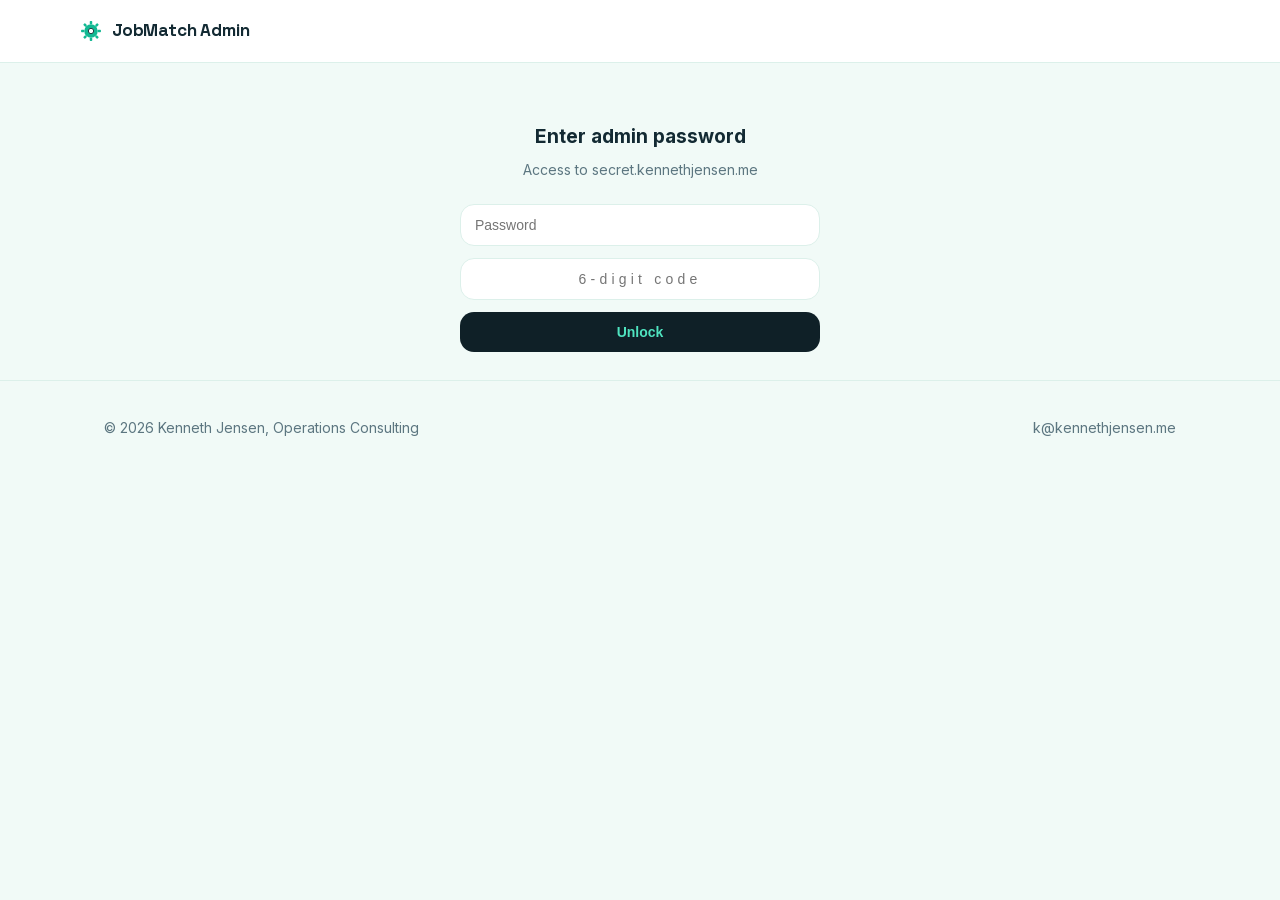
<file: index.html>
<!doctype html>
<html lang="en">
<head>
<meta charset="utf-8">
<title>JobMatch Admin</title>
<meta name="description" content="Admin panel for the JobMatch job scraper.">
<meta name="viewport" content="width=device-width, initial-scale=1">
<meta name="robots" content="noindex, nofollow">
<meta http-equiv="Content-Security-Policy" content="default-src 'self'; style-src 'self' 'unsafe-inline'; font-src 'self'; img-src 'self' data:; script-src 'self'; connect-src 'self' https://jobmatch-worker.kennethj.workers.dev https://lemming-worker.kennethj.workers.dev; base-uri 'self'; form-action 'self'; upgrade-insecure-requests">
<meta name="referrer" content="strict-origin-when-cross-origin">
<!-- Clickjacking guard: stays hidden until framebust.js confirms we are not
     inside someone else's frame. See framebust.js for why this lives here
     rather than in a frame-ancestors header. -->
<style>html{visibility:hidden}</style>
<script src="./framebust.js"></script>
<link rel="icon" type="image/svg+xml" href="data:image/svg+xml,%3Csvg xmlns='http://www.w3.org/2000/svg' viewBox='-62 -62 124 124'%3E%3Ccircle r='38' fill='%2312b892'/%3E%3Crect x='-7' y='-56' width='14' height='18' rx='4' fill='%2312b892'/%3E%3Crect x='-7' y='-56' width='14' height='18' rx='4' fill='%2312b892' transform='rotate(45)'/%3E%3Crect x='-7' y='-56' width='14' height='18' rx='4' fill='%2312b892' transform='rotate(90)'/%3E%3Crect x='-7' y='-56' width='14' height='18' rx='4' fill='%2312b892' transform='rotate(135)'/%3E%3Crect x='-7' y='-56' width='14' height='18' rx='4' fill='%2312b892' transform='rotate(180)'/%3E%3Crect x='-7' y='-56' width='14' height='18' rx='4' fill='%2312b892' transform='rotate(225)'/%3E%3Crect x='-7' y='-56' width='14' height='18' rx='4' fill='%2312b892' transform='rotate(270)'/%3E%3Crect x='-7' y='-56' width='14' height='18' rx='4' fill='%2312b892' transform='rotate(315)'/%3E%3Ccircle r='15' fill='%23ffffff' stroke='%23132a33' stroke-width='5'/%3E%3C/svg%3E">
<link rel="stylesheet" href="design-system.css">
<style>
  /* Page-specific only — tokens, resets, header/nav, tabs, buttons, empty
     states, and footer all live in design-system.css now (a local copy of
     kennethjensen-me/assets/base.css's shared tokens — this is a different
     origin, so it can't <link> that file directly). */

  /* Login gate */
  #login-view{max-width:360px;margin:60px auto 0;text-align:center;}
  #login-view h1{font-size:19px;font-weight:700;margin:0 0 8px;}
  #login-view p{color:var(--ink-soft);font-size:14px;margin:0 0 24px;}
  #password-input, #totp-input{
    width:100%;padding:12px 14px;border:1px solid var(--line);border-radius:var(--radius);
    font-size:14px;margin-bottom:12px;
  }
  #totp-input{letter-spacing:.3em;text-align:center;font-variant-numeric:tabular-nums;}
  #password-input:focus, #totp-input:focus{outline:2px solid var(--accent);outline-offset:1px;}
  #unlock-btn{
    width:100%;background:var(--cta-bg);color:var(--accent-light);border:none;padding:12px;
    border-radius:var(--radius);font-size:14px;font-weight:700;cursor:pointer;
  }
  #unlock-btn:hover{opacity:.85;}
  #unlock-btn:disabled{opacity:.6;cursor:default;}
  #login-error{color:var(--danger);font-size:13px;margin-top:10px;min-height:18px;}

  .job-card{
    background:#fff;border:1px solid var(--line);border-radius:var(--radius);
    padding:20px 22px;margin-bottom:14px;
  }
  .job-card h3{font-size:15.5px;font-weight:700;margin:0 0 4px;letter-spacing:-0.01em;}
  .job-card h3 a{color:inherit;text-decoration:none;}
  .job-card h3 a:hover{color:var(--accent);}
  .job-meta{color:var(--ink-soft);font-size:13px;margin:0 0 12px;}
  .job-meta span:not(:last-child)::after{content:" · ";}
  .rejection{
    background:var(--danger-soft);color:var(--danger);font-size:13px;
    padding:8px 12px;border-radius:8px;margin:0 0 14px;display:inline-block;
  }
  .missing-tags{display:flex;gap:6px;flex-wrap:wrap;margin-top:8px;}
  .missing-tag{
    background:var(--danger-soft);color:var(--danger);font-size:11.5px;font-weight:700;
    padding:3px 9px;border-radius:999px;text-transform:uppercase;letter-spacing:.02em;
  }
  .job-actions{display:flex;gap:10px;}

  /* Missing Data's "skip" button — sends the row to the Flagged Jobs queue
     for a confirm/override decision instead of fixing it here. Same red
     "this removes it from view" language as the word cloud's ignore ✕. */
  .skip-btn{
    border:none;background:none;cursor:pointer;color:var(--danger);opacity:.55;
    font-size:16px;line-height:1;padding:4px;border-radius:6px;transition:opacity .15s,background .15s;
  }
  .skip-btn:hover{opacity:1;background:var(--danger-soft);}

  /* Retry link appended after a "Failed to load: ..." status message —
     see showLoadError() in admin.js. */
  .retry-link{
    margin-left:10px;border:none;background:none;color:var(--accent);
    font:inherit;font-weight:700;text-decoration:underline;cursor:pointer;padding:0;
  }
  .retry-link:hover{opacity:.8;}

  /* Word cloud */
  .cloud-card{background:#fff;border:1px solid var(--line);border-radius:var(--radius);padding:16px;margin-bottom:24px;}
  .word-cloud-svg{width:100%;height:auto;display:block;}
  .word-cloud-svg text{cursor:default;user-select:none;}
  .word-cloud-svg .tag-target{cursor:pointer;}
  .word-cloud-svg .tag-target:hover{opacity:.7;}
  .word-cloud-svg .ignore-target{cursor:pointer;}
  .word-cloud-svg .ignore-target:hover{opacity:.6;}
  .cloud-legend{display:flex;align-items:center;gap:16px;font-size:12.5px;color:var(--ink-soft);margin-bottom:6px;flex-wrap:wrap;}
  .cloud-legend .swatch{display:inline-block;width:10px;height:10px;border-radius:2px;margin-right:5px;vertical-align:-1px;}
  .toast-box{display:none;font-size:13px;padding:10px 14px;border-radius:8px;margin-bottom:20px;}

  /* Plain-text lists under a cloud — words that left it because they were
     tagged or ignored (see renderWordList() in admin.js). */
  .word-list{margin-top:14px;padding-top:14px;border-top:1px solid var(--line);font-size:13px;line-height:2.1;}
  .word-list-heading{font-weight:700;color:var(--ink);margin-right:8px;}
  .word-pill{display:inline-flex;align-items:center;gap:4px;margin:0 6px 0 0;padding:3px 9px;border-radius:999px;font-weight:600;}
  .word-pill.added{background:var(--up-soft);color:var(--up);}
  .word-pill.ignored{background:var(--danger-soft);color:var(--danger);}
  .word-pill button{border:none;background:none;cursor:pointer;padding:0;font-size:13px;line-height:1;color:inherit;opacity:.65;}
  .word-pill button:hover{opacity:1;}

  /* Missing data */
  .missing-summary{color:var(--ink-soft);font-size:13.5px;margin-bottom:18px;}
  .missing-table-wrap{background:#fff;border:1px solid var(--line);border-radius:var(--radius);overflow-x:auto;}
  .missing-table{width:100%;border-collapse:collapse;font-size:13.5px;}
  .missing-table th{
    text-align:left;font-size:11.5px;font-weight:800;letter-spacing:.03em;text-transform:uppercase;
    color:var(--ink-soft);padding:12px 14px;border-bottom:1px solid var(--line);white-space:nowrap;
  }
  .missing-table td{padding:8px 14px;border-bottom:1px solid var(--line);vertical-align:middle;}
  .missing-table tr:last-child td{border-bottom:none;}
  .missing-table tr:hover td{background:var(--bg-alt);}
  .missing-job-cell{max-width:280px;}
  .missing-job-cell a{color:inherit;text-decoration:none;font-weight:600;}
  .missing-job-cell a:hover{color:var(--accent);}
  .missing-job-meta{color:var(--ink-soft);font-size:12px;margin-top:2px;}
  .cell-input, .cell-select{
    width:100%;min-width:90px;font:inherit;font-size:13px;padding:6px 8px;border-radius:6px;
    border:1px solid var(--line);background:#fff;color:var(--ink);
  }
  .cell-input:focus, .cell-select:focus{outline:2px solid var(--accent);outline-offset:-1px;}
  .cell-input.dirty, .cell-select.dirty{border-color:var(--accent);background:var(--accent-soft);}
  .cell-input.saved, .cell-select.saved{border-color:var(--up);}
  .cell-input.error, .cell-select.error{border-color:var(--danger);}
  .seniority-buttons{display:flex;gap:4px;}
  .seniority-btn{
    width:28px;height:28px;font:inherit;font-size:13px;font-weight:700;line-height:1;
    border-radius:6px;border:1px solid var(--line);background:#fff;color:var(--ink-soft);
    cursor:pointer;transition:background .15s,border-color .15s,color .15s;
  }
  .seniority-btn:hover{border-color:var(--accent);color:var(--ink);}
  .seniority-btn.active{background:var(--accent);border-color:var(--accent);color:#fff;}
  .seniority-buttons.dirty{outline:2px solid var(--accent);outline-offset:2px;border-radius:8px;}
  .seniority-buttons.saved{outline:2px solid var(--up);outline-offset:2px;border-radius:8px;}
  .seniority-buttons.error{outline:2px solid var(--danger);outline-offset:2px;border-radius:8px;}

  /* Same button-selector pattern as seniority above, sized for 2-4 letter
     country codes instead of single letters (fixed 28px would clip
     "BALT"). */
  .country-buttons{display:flex;flex-wrap:wrap;gap:4px;max-width:220px;}
  .country-btn{
    min-width:28px;height:28px;padding:0 6px;font:inherit;font-size:12px;font-weight:700;line-height:1;
    border-radius:6px;border:1px solid var(--line);background:#fff;color:var(--ink-soft);
    cursor:pointer;transition:background .15s,border-color .15s,color .15s;
  }
  .country-btn:hover{border-color:var(--accent);color:var(--ink);}
  .country-btn.active{background:var(--accent);border-color:var(--accent);color:#fff;}
  .country-buttons.dirty{outline:2px solid var(--accent);outline-offset:2px;border-radius:8px;}
  .country-buttons.saved{outline:2px solid var(--up);outline-offset:2px;border-radius:8px;}
  .country-buttons.error{outline:2px solid var(--danger);outline-offset:2px;border-radius:8px;}
  .save-indicator{font-size:11px;color:var(--up);margin-left:6px;white-space:nowrap;}
  .missing-table tr.row-completing td{background:var(--up-soft) !important;}
  .completing-banner{display:flex;align-items:center;justify-content:space-between;gap:12px;padding:0;color:var(--up);font-weight:600;font-size:13px;}
  .completing-banner .undo-btn{padding:6px 14px;font-size:12.5px;flex:none;}
  .recommended-action{font-size:12.5px;color:var(--ink-soft);max-width:260px;}
  .recommended-action.action-needed{color:var(--ink);}

  /* Docs */
  .doc-card{background:#fff;border:1px solid var(--line);border-radius:var(--radius);padding:22px 24px;margin-bottom:16px;}
  .doc-card h3{font-size:15px;font-weight:800;margin:0 0 8px;letter-spacing:-0.01em;}
  .doc-card p{font-size:13.5px;color:var(--ink-soft);margin:0 0 10px;}
  .doc-card p:last-child{margin-bottom:0;}
  .doc-card ul, .doc-card ol{margin:0 0 10px;padding-left:20px;font-size:13.5px;color:var(--ink-soft);}
  .doc-card li{margin-bottom:4px;}
  .doc-card li > strong:first-child{color:var(--ink);}
  .doc-card ol > li > ul{margin-top:4px;}
  .doc-tier{display:inline-block;font-size:11.5px;font-weight:800;letter-spacing:.03em;text-transform:uppercase;color:var(--accent);background:var(--accent-soft);padding:3px 10px;border-radius:999px;margin-bottom:10px;}

  /* Site health */
  .health-summary{display:flex;gap:20px;flex-wrap:wrap;margin-bottom:20px;font-size:13.5px;color:var(--ink-soft);}
  .health-summary strong{color:var(--ink);}
  .health-generated{font-size:12.5px;color:var(--ink-soft);margin-bottom:18px;}
  .status-pill{display:inline-flex;align-items:center;gap:5px;font-size:11.5px;font-weight:800;letter-spacing:.02em;text-transform:uppercase;padding:3px 10px;border-radius:999px;}
  .status-pill.healthy{background:var(--up-soft);color:var(--up);}
  .status-pill.degraded{background:#fdf4e3;color:#a3690a;}
  .status-pill.down{background:var(--danger-soft);color:var(--danger);}
  .health-row{cursor:pointer;}
  .health-row td{white-space:nowrap;}
  .health-row .site-name{font-weight:700;white-space:normal;}
  .health-row .caret{display:inline-block;transition:transform .15s;color:var(--ink-soft);margin-left:6px;}
  .health-row.expanded .caret{transform:rotate(90deg);}
  .health-detail-row td{padding:0;border-bottom:1px solid var(--line);}
  .health-detail{padding:18px 22px;background:var(--bg-alt);}
  .health-checks{display:grid;grid-template-columns:repeat(auto-fill,minmax(200px,1fr));gap:10px;margin-bottom:16px;}
  .health-check{background:#fff;border:1px solid var(--line);border-radius:8px;padding:10px 12px;}
  .health-check .check-label{font-size:11px;font-weight:800;letter-spacing:.02em;text-transform:uppercase;color:var(--ink-soft);margin-bottom:4px;}
  .health-check .check-value{font-size:13px;}
  .health-check.check-fail{border-color:var(--danger);}
  .health-check.check-warn{border-color:#c98a1f;}
  .field-table{width:100%;border-collapse:collapse;font-size:12.5px;background:#fff;border:1px solid var(--line);border-radius:8px;overflow:hidden;}
  .field-table th{text-align:left;font-weight:800;color:var(--ink-soft);padding:8px 12px;border-bottom:1px solid var(--line);text-transform:uppercase;font-size:10.5px;letter-spacing:.02em;}
  .field-table td{padding:6px 12px;border-bottom:1px solid var(--line);}
  .field-table tr:last-child td{border-bottom:none;}
  .field-bar-wrap{display:flex;align-items:center;gap:8px;}
  .field-bar{flex:1;height:6px;border-radius:3px;background:var(--up-soft);overflow:hidden;}
  .field-bar-fill{height:100%;background:var(--danger);}

  /* Notification bar (added 2026-09-24) — fixed across the bottom of every
     tab AND the login screen, deliberately outside #login-view/#app-view
     (see index.html body order) so it works with no login at all. First
     (and so far only) source: the scraper's own errors.json, a public
     static file, same "no backend of its own" convention health/data.json
     already uses. Same seamless-loop marquee technique as kennethjensen.me's
     own .stat-ticker (assets/base.css there) — track content duplicated,
     animated exactly -50%, paused on hover so an item can actually be read. */
  body{padding-bottom:46px;}
  .notif-bar{
    position:fixed;left:0;right:0;bottom:0;z-index:60;
    display:flex;align-items:center;background:var(--cta-bg);
    border-top:1px solid rgba(79,227,191,.22);box-shadow:0 -4px 16px rgba(19,42,51,.14);
  }
  .notif-bar[hidden]{display:none;}
  .notif-bar-label{
    flex:none;padding:11px 16px 11px 20px;font-size:12px;font-weight:800;letter-spacing:.04em;
    text-transform:uppercase;color:rgba(216,238,232,.65);white-space:nowrap;
    border-right:1px solid rgba(79,227,191,.22);
  }
  .notif-bar-scroll{flex:1 1 auto;min-width:0;overflow:hidden;}
  .notif-bar-track{display:flex;align-items:center;width:max-content;height:100%;animation:notif-bar-scroll 34s linear infinite;}
  .notif-bar:hover .notif-bar-track{animation-play-state:paused;}
  .notif-bar-item{
    display:inline-flex;align-items:center;gap:7px;flex:none;
    padding:10px 26px 10px 0;font-size:13px;color:rgba(216,238,232,.82);text-decoration:none;white-space:nowrap;
  }
  .notif-bar-item:hover{color:#fff;}
  .notif-bar-item .dot{width:6px;height:6px;border-radius:50%;background:#ff8a80;flex:none;}
  .notif-bar-item .when{color:rgba(216,238,232,.5);}
  .notif-bar-sep{display:inline-block;flex:none;margin:0 0 0 -14px;padding-right:14px;color:rgba(79,227,191,.35);}
  @keyframes notif-bar-scroll{from{transform:translateX(0);}to{transform:translateX(-50%);}}
  @media (prefers-reduced-motion: reduce){
    .notif-bar-track{animation:none;}
    .notif-bar-scroll{overflow-x:auto;}
  }
  @media (max-width:640px){
    .notif-bar-label{padding:9px 10px;font-size:10.5px;}
    .notif-bar-item{padding:9px 20px 9px 0;font-size:12.5px;}
  }

  /* Log Tracer */
  .logtracer-summary{color:var(--ink-soft);font-size:13.5px;margin-bottom:18px;}
  .log-row td{vertical-align:top;}
  .log-source{
    display:inline-block;font-size:11px;font-weight:800;letter-spacing:.02em;text-transform:uppercase;
    padding:3px 9px;border-radius:999px;background:var(--accent-soft);color:var(--accent);white-space:nowrap;
  }
  .log-message{font-size:13.5px;margin-top:4px;}
  .log-time{color:var(--ink-soft);font-size:12.5px;white-space:nowrap;}
  .log-context{
    margin:8px 0 0;padding:10px 12px;background:var(--bg-alt);border:1px solid var(--line);border-radius:8px;
    font-size:12px;font-family:ui-monospace,SFMono-Regular,Menlo,monospace;white-space:pre-wrap;word-break:break-word;
  }
  .logtracer-relogin{margin-bottom:18px;}
  .logtracer-relogin-note{color:var(--ink-soft);font-size:13px;margin:0 0 8px;}
  .logtracer-relogin-row{display:flex;gap:8px;max-width:360px;}
  .logtracer-relogin-row input{
    flex:1;padding:9px 12px;border:1px solid var(--line);border-radius:8px;font-size:13.5px;
  }
  .log-source.scraper{background:var(--danger-soft);color:var(--danger);}
  .log-row-highlight td{animation:log-row-flash 2.6s ease-out;}
  @keyframes log-row-flash{
    0%{background:var(--accent-soft);}
    100%{background:transparent;}
  }

  /* Recommendations */
  .reco-noteworthy{
    background:#fff;border:1px solid var(--line);border-radius:var(--radius);margin-bottom:18px;overflow:hidden;
  }
  .reco-noteworthy summary{
    list-style:none;cursor:pointer;padding:12px 16px;font-size:13.5px;font-weight:700;color:var(--ink);
    display:flex;align-items:center;gap:8px;user-select:none;
  }
  .reco-noteworthy summary::-webkit-details-marker{display:none;}
  .reco-noteworthy summary::before{
    content:"\25B8";display:inline-block;color:var(--ink-soft);transition:transform .15s;font-size:11px;
  }
  .reco-noteworthy[open] summary::before{transform:rotate(90deg);}
  .reco-noteworthy summary:hover{background:var(--bg-alt);}
  .reco-noteworthy #reco-noteworthy-count{color:var(--accent);}
  .reco-noteworthy .missing-table-wrap{border:none;border-radius:0;border-top:1px solid var(--line);}
  .reco-noteworthy .empty-state{padding:16px;font-size:13px;}
  .reco-controls{display:flex;flex-wrap:wrap;gap:8px;align-items:center;margin-bottom:16px;}
  .reco-controls input[type=text]{
    flex:1;min-width:200px;padding:9px 12px;border:1px solid var(--line);border-radius:8px;font-size:13.5px;
  }
  .reco-controls input[type=text]:focus{outline:2px solid var(--accent);outline-offset:-1px;}
  .reco-controls select{
    padding:8px 10px;border:1px solid var(--line);border-radius:8px;font-size:13px;background:#fff;color:var(--ink);
  }
  .reco-pills{display:flex;flex-wrap:wrap;gap:6px;}
  .reco-pill{
    display:inline-flex;align-items:center;gap:4px;background:var(--accent-soft);color:var(--accent);
    font-size:12px;font-weight:600;padding:3px 6px 3px 10px;border-radius:999px;
  }
  .reco-pill.exclude{background:var(--danger-soft);color:var(--danger);}
  .reco-pill button{border:none;background:none;cursor:pointer;color:inherit;opacity:.7;font-size:13px;padding:2px;}
  .reco-pill button:hover{opacity:1;}
  .reco-table td{vertical-align:top;}
  .star-btn{
    border:none;background:none;cursor:pointer;font-size:18px;line-height:1;color:var(--line);padding:2px;
    transition:color .15s,transform .1s;
  }
  .star-btn:hover{transform:scale(1.1);}
  .star-btn.on{color:#e0a622;}
  .reco-job-cell a{color:inherit;text-decoration:none;font-weight:600;}
  .reco-job-cell a:hover{color:var(--accent);}
  .reco-job-meta{color:var(--ink-soft);font-size:12px;margin-top:2px;}
  .reco-badge{display:inline-block;font-size:10.5px;font-weight:700;padding:2px 8px;border-radius:999px;margin-top:4px;margin-right:4px;}
  .reco-badge.know{background:var(--up-soft);color:var(--up);}
  .reco-badge.posted{background:var(--bg-alt);color:var(--ink-soft);}
  .reco-posted-status{font-size:12px;white-space:nowrap;}
  .reco-posted-status.posted{color:var(--up);font-weight:700;}
  .reco-posted-status.pending{color:var(--ink-soft);}
  .reco-tags{margin-top:4px;display:flex;flex-wrap:wrap;align-items:center;gap:4px;max-width:220px;}
  .reco-tag{display:inline-block;font-size:10.5px;padding:1px 7px;border-radius:6px;background:var(--bg-alt);color:var(--ink-soft);margin:0;}
  .reco-tag-editable{display:inline-flex;align-items:center;gap:3px;padding-right:3px;}
  .reco-tag-editable button{border:none;background:none;cursor:pointer;color:inherit;opacity:.6;font-size:12px;line-height:1;padding:0 1px;}
  .reco-tag-editable button:hover{opacity:1;color:var(--danger);}
  .reco-tag-suggest{
    display:inline-block;font-size:10.5px;padding:1px 7px;border-radius:6px;margin:0;
    border:1px dashed var(--line);background:none;color:var(--ink-soft);cursor:pointer;
  }
  .reco-tag-suggest:hover{border-color:var(--accent);color:var(--accent);}
  .reco-tag-add select{font-size:10.5px;padding:1px 4px;border-radius:6px;border:1px solid var(--line);background:var(--bg);color:var(--ink-soft);max-width:80px;}
  .reco-noteworthy textarea.cell-input{width:100%;min-height:44px;padding:8px 10px;border-radius:8px;resize:vertical;}
  .reco-noteworthy textarea.cell-input:focus{outline:2px solid var(--accent);outline-offset:-1px;}
</style>
</head>
<body>

<header>
  <nav class="nav wrap">
    <div class="brand display">
      <svg class="brand-mark" viewBox="-62 -62 124 124" xmlns="http://www.w3.org/2000/svg">
        <circle r="38" fill="#12b892"/>
        <rect x="-7" y="-56" width="14" height="18" rx="4" fill="#12b892"/>
        <rect x="-7" y="-56" width="14" height="18" rx="4" fill="#12b892" transform="rotate(45)"/>
        <rect x="-7" y="-56" width="14" height="18" rx="4" fill="#12b892" transform="rotate(90)"/>
        <rect x="-7" y="-56" width="14" height="18" rx="4" fill="#12b892" transform="rotate(135)"/>
        <rect x="-7" y="-56" width="14" height="18" rx="4" fill="#12b892" transform="rotate(180)"/>
        <rect x="-7" y="-56" width="14" height="18" rx="4" fill="#12b892" transform="rotate(225)"/>
        <rect x="-7" y="-56" width="14" height="18" rx="4" fill="#12b892" transform="rotate(270)"/>
        <rect x="-7" y="-56" width="14" height="18" rx="4" fill="#12b892" transform="rotate(315)"/>
        <circle r="15" fill="#ffffff" stroke="#132a33" stroke-width="5"/>
      </svg>
      JobMatch Admin
    </div>
    <button id="logout-btn">Log out</button>
  </nav>
</header>

<main class="wrap">
  <div id="login-view">
    <h1>Enter admin password</h1>
    <p>Access to secret.kennethjensen.me</p>
    <input id="password-input" type="password" placeholder="Password" autocomplete="off">
    <input id="totp-input" type="text" inputmode="numeric" pattern="[0-9]*" maxlength="6" placeholder="6-digit code" autocomplete="one-time-code">
    <button id="unlock-btn">Unlock</button>
    <div id="login-error"></div>
  </div>

  <div id="app-view" style="display:none;">
    <div class="tabs">
      <button class="tab-btn active" data-tab="review">Flagged Jobs</button>
      <button class="tab-btn" data-tab="recommendations">Recommendations</button>
      <button class="tab-btn" data-tab="wordcloud">Word Cloud</button>
      <button class="tab-btn" data-tab="searchterms">Search Terms</button>
      <button class="tab-btn" data-tab="missing">Missing Data</button>
      <button class="tab-btn" data-tab="clicks">Top Clicked</button>
      <button class="tab-btn" data-tab="visitors">Visitors</button>
      <button class="tab-btn" data-tab="health">Site Health</button>
      <button class="tab-btn" data-tab="logtracer">Log Tracer</button>
      <button class="tab-btn" data-tab="docs">How We Classify</button>
    </div>

    <div id="review-panel" class="tab-panel active">
      <div class="section-head">
        <h1>Flagged as not-a-job</h1>
        <p>Jobs the AI classifier didn't think were genuine listings. Confirm or override each one.</p>
      </div>
      <div id="review-status" class="status-line"></div>
      <div id="job-list"></div>
      <div id="review-empty" class="empty-state" style="display:none;">
        <div class="checkmark">✓</div>
        Nothing to review right now.
      </div>
    </div>

    <div id="recommendations-panel" class="tab-panel">
      <div class="section-head">
        <h1>Recommendations</h1>
        <p>Active jobs, ranked jobs where you know someone at the company first, then relevancy to the search box, then newest posting on top. Star 2-5 noteworthy ones a cycle and add a reason, the biweekly LinkedIn post draft picks up starred jobs from here automatically. "Already posted" means it went out on a previous LinkedIn draft.</p>
      </div>
      <details class="reco-noteworthy" id="reco-noteworthy">
        <summary>Noteworthy jobs (<span id="reco-noteworthy-count">0</span>)</summary>
        <div class="missing-table-wrap" id="reco-noteworthy-table-wrap" style="display:none;">
          <table class="missing-table reco-table">
            <thead>
              <tr>
                <th></th>
                <th>Job</th>
                <th>LinkedIn post</th>
                <th>Tags</th>
                <th>Reason</th>
              </tr>
            </thead>
            <tbody id="reco-noteworthy-tbody"></tbody>
          </table>
        </div>
        <div id="reco-noteworthy-empty" class="empty-state" style="display:none;">
          Nothing starred yet, jobs you mark noteworthy below show up here.
        </div>
      </details>
      <div class="reco-controls">
        <input type="text" id="reco-search" placeholder="Search title, company, tags...">
        <select id="reco-country-add"><option value="">+ country</option></select>
        <select id="reco-tagin-add"><option value="">+ must have tag</option></select>
        <select id="reco-tagex-add"><option value="">+ exclude tag</option></select>
        <button class="btn btn-override" id="reco-search-btn">Search</button>
      </div>
      <div class="reco-pills" id="reco-pills" style="margin-bottom:14px;"></div>
      <div id="reco-status" class="status-line"></div>
      <div id="reco-toast" class="toast-box"></div>
      <div class="missing-table-wrap" id="reco-table-wrap" style="display:none;">
        <table class="missing-table reco-table">
          <thead>
            <tr>
              <th></th>
              <th>Job</th>
              <th>Company</th>
              <th>Location</th>
              <th>Posted</th>
              <th>Tags</th>
            </tr>
          </thead>
          <tbody id="reco-tbody"></tbody>
        </table>
      </div>
      <div id="reco-empty" class="empty-state" style="display:none;">
        <div class="checkmark">✓</div>
        No active jobs match this filter right now.
      </div>
    </div>

    <div id="wordcloud-panel" class="tab-panel">
      <div class="section-head">
        <h1>Word cloud</h1>
        <p>The 500 most frequent candidate words across every scraped job title and job ad body text (not already a Tag, not already ignored). Click a word to tag it: it's created directly in Baserow's Tags table, live immediately, nothing else to do. Click the <strong style="color:#d92d20;">✕</strong> next to a word to ignore it instead. Added and Ignored below list every Tag/ignored word that exists, not just the ones that happen to show up here — a Tag like "Excel" that only ever comes from ad text, never a title, still shows up there.</p>
      </div>
      <div id="cloud-status" class="status-line"></div>
      <div class="cloud-card" id="cloud-card" style="display:none;">
        <div class="cloud-legend">
          <span><span class="swatch" style="background:var(--accent-soft);"></span>less frequent</span>
          <span><span class="swatch" style="background:var(--accent);"></span>more frequent</span>
          <span>Click a word to tag it · <strong style="color:#d92d20;">✕</strong> to ignore it</span>
        </div>
        <svg id="cloud-svg" class="word-cloud-svg" viewBox="0 0 800 440" xmlns="http://www.w3.org/2000/svg"></svg>
        <div class="word-list" id="cloud-added-words" hidden></div>
        <div class="word-list" id="cloud-ignored-words" hidden></div>
      </div>
      <div id="tag-toast" class="toast-box"></div>
    </div>

    <div id="searchterms-panel" class="tab-panel">
      <div class="section-head">
        <h1>Public search terms</h1>
        <p>What visitors of the public search page (kennethjensen.me/jobmatch) actually typed, tokenised the same way as the job-title cloud above. Click a word to tag it directly, or click the <strong style="color:#d92d20;">✕</strong> next to it to ignore it — either way it moves out of the cloud into a plain-text list below, undoable there. High-count words here that aren't yet tagged are candidates for a new Tag. "Top queries" below keeps the exact phrases, since a multi-word candidate can lose its meaning once split into single words.</p>
      </div>
      <div id="searchterms-status" class="status-line"></div>
      <div class="cloud-card" id="searchterms-cloud-card" style="display:none;">
        <div class="cloud-legend">
          <span><span class="swatch" style="background:var(--accent-soft);"></span>less frequent</span>
          <span><span class="swatch" style="background:var(--accent);"></span>more frequent</span>
          <span>Click a word to tag it · <strong style="color:#d92d20;">✕</strong> to ignore it</span>
        </div>
        <svg id="searchterms-cloud-svg" class="word-cloud-svg" viewBox="0 0 800 440" xmlns="http://www.w3.org/2000/svg"></svg>
        <div class="word-list" id="searchterms-added-words" hidden></div>
        <div class="word-list" id="searchterms-ignored-words" hidden></div>
      </div>
      <div id="searchterms-toast" class="toast-box"></div>
      <div class="missing-table-wrap" id="searchterms-table-wrap" style="display:none;">
        <table class="missing-table">
          <thead>
            <tr>
              <th>Query</th>
              <th>Times searched</th>
            </tr>
          </thead>
          <tbody id="searchterms-tbody"></tbody>
        </table>
      </div>
      <div id="searchterms-empty" class="empty-state" style="display:none;">
        <div class="checkmark">✓</div>
        No searches logged yet.
      </div>
    </div>

    <div id="missing-panel" class="tab-panel">
      <div class="section-head">
        <h1>Missing data</h1>
        <p>Active jobs missing a job URL, seniority classification, or working country. Seniority and Working Country are editable right here. Edits save automatically. Most of this also fills in on its own as titles get re-seen by a later scrape. Click <strong style="color:var(--danger);">✕</strong> on a row to send it to Flagged Jobs instead of fixing it here.</p>
      </div>
      <div id="missing-status" class="status-line"></div>
      <div id="missing-toast" class="toast-box"></div>
      <div id="missing-summary" class="missing-summary" style="display:none;"></div>
      <div class="missing-table-wrap" id="missing-table-wrap" style="display:none;">
        <table class="missing-table">
          <thead>
            <tr>
              <th>Job</th>
              <th>Seniority</th>
              <th>Working Country</th>
              <th></th>
            </tr>
          </thead>
          <tbody id="missing-tbody"></tbody>
        </table>
      </div>
      <div id="missing-empty" class="empty-state" style="display:none;">
        <div class="checkmark">✓</div>
        Nothing missing right now.
      </div>
    </div>

    <div id="clicks-panel" class="tab-panel">
      <div class="section-head">
        <h1>Top clicked jobs</h1>
        <p>Every job link across the site routes through a tracked redirect, so this counts real click-throughs, most clicked first.</p>
      </div>
      <div id="clicks-status" class="status-line"></div>
      <div class="missing-table-wrap" id="clicks-table-wrap" style="display:none;">
        <table class="missing-table">
          <thead>
            <tr>
              <th>Job</th>
              <th>Source</th>
              <th>Clicks</th>
            </tr>
          </thead>
          <tbody id="clicks-tbody"></tbody>
        </table>
      </div>
      <div id="clicks-empty" class="empty-state" style="display:none;">
        <div class="checkmark">✓</div>
        No click-throughs yet.
      </div>
    </div>

    <div id="visitors-panel" class="tab-panel">
      <div class="section-head">
        <h1>Visitors by country</h1>
        <p>Where visitors to kennethjensen.me and the Job Analytics stats page are coming from, straight off Cloudflare's own edge geolocation &mdash; no cookies, no IP addresses stored, just a country tally.</p>
      </div>
      <div id="visitors-status" class="status-line"></div>
      <div id="visitors-content" style="display:none;">
        <div class="section-head"><h1>kennethjensen.me</h1></div>
        <div class="missing-table-wrap" id="visitors-home-table-wrap" style="display:none;">
          <table class="missing-table">
            <thead><tr><th>Country</th><th>Visits</th></tr></thead>
            <tbody id="visitors-home-tbody"></tbody>
          </table>
        </div>
        <div id="visitors-home-empty" class="empty-state" style="display:none;">
          <div class="checkmark">✓</div>
          No visits logged yet.
        </div>

        <div class="section-head"><h1>Job Analytics (/jobmatch/stats)</h1></div>
        <div class="missing-table-wrap" id="visitors-jobmatch-stats-table-wrap" style="display:none;">
          <table class="missing-table">
            <thead><tr><th>Country</th><th>Visits</th></tr></thead>
            <tbody id="visitors-jobmatch-stats-tbody"></tbody>
          </table>
        </div>
        <div id="visitors-jobmatch-stats-empty" class="empty-state" style="display:none;">
          <div class="checkmark">✓</div>
          No visits logged yet.
        </div>
      </div>
    </div>

    <div id="health-panel" class="tab-panel">
      <div class="section-head">
        <h1>Site health</h1>
        <p>Seven checks per site, run at the end of every scraper run: reachability, field completeness, keyword/location match rate, location-gate drops, yield vs. the previous run, data freshness, and save success. Click a row for details.</p>
      </div>
      <div id="health-status" class="status-line"></div>
      <div id="health-content" style="display:none;">
        <div id="health-generated" class="health-generated"></div>
        <div id="health-summary" class="health-summary"></div>
        <div class="missing-table-wrap">
          <table class="missing-table">
            <thead>
              <tr>
                <th>Site</th>
                <th>Status</th>
                <th>Recommended Action</th>
                <th>Fetched</th>
                <th>Matched</th>
                <th>Saved</th>
                <th>Last seen</th>
              </tr>
            </thead>
            <tbody id="health-tbody"></tbody>
          </table>
        </div>
      </div>
    </div>

    <div id="logtracer-panel" class="tab-panel">
      <div class="section-head">
        <h1>Log Tracer</h1>
        <p>Every incident worth knowing about in one place, kept for 30 days: scraping errors and the latest overall scrape outcome (success or failure) published by the scraper itself, the latest Baserow error (its own Baserow-save failures, pulled out as one glanceable item), every run of the LinkedIn asset optimiser (a Mac launchd script watching an iCloud Drive folder), the latest failed login to this admin panel (country and time only, from jobmatch-worker), and errors reported by the Lemming Chrome extension (background.js), a completely different backend with its own login below. The notification bar at the bottom of every tab, visible once logged in, links straight to a row here.</p>
      </div>
      <div id="logtracer-status" class="status-line"></div>
      <div id="logtracer-relogin" class="logtracer-relogin" style="display:none;">
        <p class="logtracer-relogin-note">Scraping errors above don't need this — log in for Lemming's own errors too.</p>
        <div class="logtracer-relogin-row">
          <input id="logtracer-password-input" type="password" placeholder="lemming-worker password" autocomplete="off">
          <button id="logtracer-unlock-btn" class="btn btn-confirm">Unlock</button>
        </div>
      </div>
      <div class="logtracer-summary" id="logtracer-summary" style="display:none;"></div>
      <div class="missing-table-wrap" id="logtracer-table-wrap" style="display:none;">
        <table class="missing-table">
          <thead>
            <tr>
              <th>When</th>
              <th>Source</th>
              <th>Message</th>
            </tr>
          </thead>
          <tbody id="logtracer-tbody"></tbody>
        </table>
      </div>
      <div id="logtracer-empty" class="empty-state" style="display:none;">
        <div class="checkmark">✓</div>
        No errors logged. Quiet in here.
      </div>
    </div>

    <div id="docs-panel" class="tab-panel">
      <div class="section-head">
        <h1>How we classify</h1>
        <p>Reference for every automated field. Each is computed in priority order — the first source that produces a value wins, later sources aren't consulted. No field is ever guessed: if nothing in the priority list produces a confident value, it's left blank.</p>
      </div>

      <div class="doc-card">
        <span class="doc-tier">Reference</span>
        <h3>Shared terms used below</h3>
        <ul>
          <li><strong>Title regex</strong> — <code>src/seniority.js</code>. Free, deterministic, runs on every job.</li>
          <li><strong>Source site's own field</strong> — a structured value the source site itself provides, mapped by that site's own fetcher in <code>src/sites/</code>. Only some sites provide one, per field.</li>
          <li><strong>AI read</strong> — one question inside <code>classifyJob()</code> (<code>src/anthropic.js</code>), a single Anthropic (Claude Haiku 4.5) call per job. Tags, Language, Language Requirement, Language Bonus, and the Seniority/Work Style fallbacks all read from this one call, not five separate calls. Only runs when the job has a description; only answers when the description states something explicitly, never inferred from tone, role type, or industry.</li>
        </ul>
      </div>

      <div class="doc-card">
        <span class="doc-tier">Seniority</span>
        <h3>Entry, Junior, Mid, Senior, C-Level</h3>
        <ol>
          <li><strong>Title regex</strong> (<code>src/seniority.js</code>), checked most-specific-first:
            <ul>
              <li>C-Level: CEO/CFO/COO/CTO/CIO/CMO/CHRO/CPO/CCO, "Chief … Officer", President, Managing Director, Danish "Adm. Direktør"</li>
              <li>Entry: intern, internship, trainee, graduate, apprentice, entry-level, working/student assistant, Danish elev/praktikant/fritidsjob/sommerjob (incl. compounds, e.g. "Kontorelev")</li>
              <li>Junior: junior, jr.</li>
              <li>Senior: senior, sr., lead, principal, head of, director, VP/vice president, manager, Danish "chef"</li>
              <li>Mid: explicit "mid-level"/"mid level" only</li>
            </ul>
          </li>
          <li><strong>Source site's own field</strong> — 2 of 23 site fetchers provide one.</li>
          <li><strong>AI read</strong> — an explicit signal only: stated years of experience, an explicit level word, a stated management scope ("leads a team of X", "reports to the COO").</li>
        </ol>
      </div>

      <div class="doc-card">
        <span class="doc-tier">Remote / Hybrid / On-site</span>
        <h3>Remote, Hybrid, On-site</h3>
        <ol>
          <li><strong>Source site's own field</strong>, where provided:
            <ul>
              <li>arbetsformedlingen.se, cv.lv — the site's own workplace-model field, mapped directly.</li>
              <li>arbeidsplassen.nav.no — <code>remoteOptions</code>/<code>aiRemoteOptions</code> from each job's own detail page. Hjemmekontor → Remote, Hybridkontor → Hybrid, "Hjemmekontor ikke mulig" → On-site.</li>
            </ul>
          </li>
          <li><strong>AI read</strong> — an explicit statement only: "fully remote", "hybrid, 2 days in the office", "must be based at our site", etc.</li>
        </ol>
        <p>No site fetcher provides a structured field for jobindex.dk or jobnet.dk (this project's two largest sources) — both depend entirely on step 2. jobindex.dk's own description coverage is ~50%: about half its listings are redirect links to another site's own posting, with no page of its own to read.</p>
      </div>

      <div class="doc-card">
        <span class="doc-tier">Tags</span>
        <h3>Selected from Baserow's Tags table</h3>
        <ol>
          <li><strong>AI read</strong> — selects only from the current Tags table vocabulary (fetched fresh each scraper run), never invents one. A source site's own occupation-category text (arbetsformedlingen.se, cvkeskus.ee, cvmarket.lv/lt), where provided, is passed in as a hint only.</li>
        </ol>
        <ul>
          <li><strong>Vocabulary:</strong> add a row to the Tags table directly, or use the Word Cloud tab — candidate words ranked by frequency across title + ad text, excluding words already a Tag or already ignored. Clicking a word creates the Tags-table row.</li>
          <li><strong>Existing jobs:</strong> a job is never re-classified once tagged, so a vocabulary change only reaches newly-scraped jobs on its own. To apply it retroactively: bump <code>TAGS_SCHEMA_VERSION</code> in <code>src/anthropic.js</code>, then run <code>src/backfillClassification.js</code> (<code>npm run backfill-classification</code>, or the "Backfill Classification" GitHub Actions workflow) — real Anthropic cost per row.</li>
        </ul>
      </div>

      <div class="doc-card">
        <span class="doc-tier">Language</span>
        <h3>Two-letter ISO 639-1 code</h3>
        <ol>
          <li><strong>AI read</strong> — the language the job title (and company name, if it helps) is written in. Trusts the description over the title when both are available.</li>
        </ol>
      </div>

      <div class="doc-card">
        <span class="doc-tier">Language Requirement / Language Bonus</span>
        <h3>Plain language name, not a code</h3>
        <ol>
          <li><strong>AI read</strong> — Requirement: a language explicitly stated as mandatory for the candidate. Bonus: a language explicitly mentioned as nice-to-have. Neither is inferred from the ad's own language (see Language above) or from the job's country.</li>
        </ol>
      </div>
    </div>
  </div>
</main>

<footer>
  <div class="wrap">
    <div class="footer-left">© <span id="year"></span> Kenneth Jensen, Operations Consulting</div>
    <div class="footer-right"><a href="mailto:k@kennethjensen.me">k@kennethjensen.me</a></div>
  </div>
</footer>

<div class="notif-bar" id="notif-bar" hidden>
  <span class="notif-bar-label">Recent errors</span>
  <div class="notif-bar-scroll">
    <div class="notif-bar-track" id="notif-bar-track"></div>
  </div>
</div>

<script src="./admin.js" defer></script>

</body>
</html>
</file>
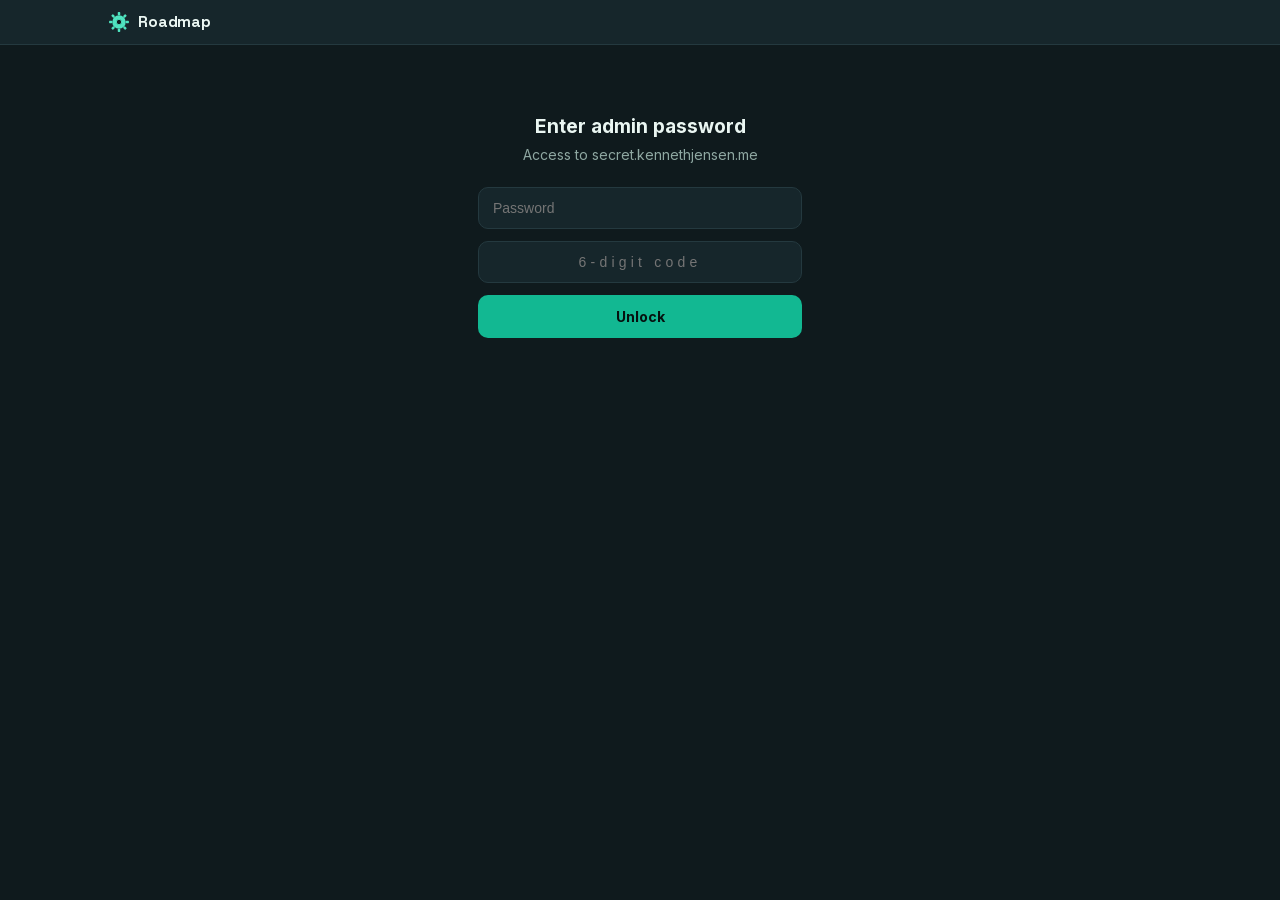
<file: iospage/index.html>
<!doctype html>
<html lang="en-GB">
<head>
<meta charset="utf-8">
<title>Roadmap</title>
<meta name="description" content="Kenneth's personal product roadmap board.">
<meta name="viewport" content="width=device-width, initial-scale=1, viewport-fit=cover">
<meta name="robots" content="noindex, nofollow">
<meta http-equiv="Content-Security-Policy" content="default-src 'self'; style-src 'self' 'unsafe-inline'; font-src 'self'; img-src 'self' data:; script-src 'self'; connect-src 'self' https://jobmatch-worker.kennethj.workers.dev; base-uri 'self'; form-action 'self'; upgrade-insecure-requests">
<meta name="referrer" content="strict-origin-when-cross-origin">
<meta name="theme-color" content="#0f1a1d">
<meta name="apple-mobile-web-app-capable" content="yes">
<meta name="apple-mobile-web-app-status-bar-style" content="black-translucent">
<meta name="apple-mobile-web-app-title" content="Roadmap">
<link rel="apple-touch-icon" href="apple-touch-icon.png">
<!-- Clickjacking guard: stays hidden until framebust.js confirms we are not
     inside someone else's frame. Same pattern as the main admin panel. -->
<style>html{visibility:hidden}</style>
<script src="./framebust.js"></script>
<link rel="icon" type="image/svg+xml" href="data:image/svg+xml,%3Csvg xmlns='http://www.w3.org/2000/svg' viewBox='-62 -62 124 124'%3E%3Ccircle r='38' fill='%234fe3bf'/%3E%3Crect x='-7' y='-56' width='14' height='18' rx='4' fill='%234fe3bf'/%3E%3Crect x='-7' y='-56' width='14' height='18' rx='4' fill='%234fe3bf' transform='rotate(45)'/%3E%3Crect x='-7' y='-56' width='14' height='18' rx='4' fill='%234fe3bf' transform='rotate(90)'/%3E%3Crect x='-7' y='-56' width='14' height='18' rx='4' fill='%234fe3bf' transform='rotate(135)'/%3E%3Crect x='-7' y='-56' width='14' height='18' rx='4' fill='%234fe3bf' transform='rotate(180)'/%3E%3Crect x='-7' y='-56' width='14' height='18' rx='4' fill='%234fe3bf' transform='rotate(225)'/%3E%3Crect x='-7' y='-56' width='14' height='18' rx='4' fill='%234fe3bf' transform='rotate(270)'/%3E%3Crect x='-7' y='-56' width='14' height='18' rx='4' fill='%234fe3bf' transform='rotate(315)'/%3E%3Ccircle r='15' fill='%230f1a1d' stroke='%234fe3bf' stroke-width='5'/%3E%3C/svg%3E">
<link rel="stylesheet" href="style.css">
</head>
<body>

<header>
  <div class="topbar wrap">
    <div class="brand display">
      <svg class="brand-mark" viewBox="-62 -62 124 124" xmlns="http://www.w3.org/2000/svg">
        <circle r="38" fill="#4fe3bf"/>
        <rect x="-7" y="-56" width="14" height="18" rx="4" fill="#4fe3bf"/>
        <rect x="-7" y="-56" width="14" height="18" rx="4" fill="#4fe3bf" transform="rotate(45)"/>
        <rect x="-7" y="-56" width="14" height="18" rx="4" fill="#4fe3bf" transform="rotate(90)"/>
        <rect x="-7" y="-56" width="14" height="18" rx="4" fill="#4fe3bf" transform="rotate(135)"/>
        <rect x="-7" y="-56" width="14" height="18" rx="4" fill="#4fe3bf" transform="rotate(180)"/>
        <rect x="-7" y="-56" width="14" height="18" rx="4" fill="#4fe3bf" transform="rotate(225)"/>
        <rect x="-7" y="-56" width="14" height="18" rx="4" fill="#4fe3bf" transform="rotate(270)"/>
        <rect x="-7" y="-56" width="14" height="18" rx="4" fill="#4fe3bf" transform="rotate(315)"/>
        <circle r="15" fill="#0f1a1d" stroke="#4fe3bf" stroke-width="5"/>
      </svg>
      Roadmap
    </div>
    <button id="logout-btn" class="ghost-btn" hidden>Log out</button>
  </div>
</header>

<main>
  <div id="login-view" class="wrap">
    <h1>Enter admin password</h1>
    <p>Access to secret.kennethjensen.me</p>
    <input id="password-input" type="password" placeholder="Password" autocomplete="off">
    <input id="totp-input" type="text" inputmode="numeric" pattern="[0-9]*" maxlength="6" placeholder="6-digit code" autocomplete="one-time-code">
    <button id="unlock-btn">Unlock</button>
    <div id="login-error"></div>
  </div>

  <div id="app-view" hidden>
    <div class="filters wrap">
      <button class="chip active" data-category="all">All</button>
      <button class="chip" data-category="kennethjensen.me">kennethjensen.me</button>
      <button class="chip" data-category="stats">stats</button>
      <button class="chip" data-category="jobmatch">jobmatch</button>
      <button class="chip" data-category="backend">backend</button>
    </div>

    <div id="board-status" class="status-line" hidden></div>

    <div id="board" class="board" hidden></div>
  </div>
</main>

<div id="card-modal" class="modal-backdrop" hidden>
  <div class="modal-sheet" role="dialog" aria-modal="true" aria-labelledby="modal-title">
    <div class="modal-handle"></div>
    <h2 id="modal-title">New idea</h2>

    <label>Title
      <input id="field-title" type="text" placeholder="What's the idea?">
    </label>

    <label>Description
      <textarea id="field-description" rows="4" placeholder="Notes, links, why it matters…"></textarea>
    </label>

    <div class="field-row">
      <label>Category
        <select id="field-category">
          <option value="kennethjensen.me">kennethjensen.me</option>
          <option value="stats">stats</option>
          <option value="jobmatch">jobmatch</option>
          <option value="backend">backend</option>
        </select>
      </label>
      <label>Stage
        <select id="field-stage">
          <option value="Backlog">Backlog</option>
          <option value="Prep">Prep</option>
          <option value="In Process">In Process</option>
          <option value="Early Version">Early Version</option>
          <option value="Solid">Solid</option>
        </select>
      </label>
    </div>

    <div class="field-row">
      <label>Effort
        <div id="field-effort" class="dot-picker" data-value="1">
          <button type="button" class="dot" data-dot="1"></button>
          <button type="button" class="dot" data-dot="2"></button>
          <button type="button" class="dot" data-dot="3"></button>
          <button type="button" class="dot" data-dot="4"></button>
          <button type="button" class="dot" data-dot="5"></button>
        </div>
      </label>
      <label>Real cost (est. DKK)
        <input id="field-cost" type="number" min="0" step="1" placeholder="0">
      </label>
    </div>

    <label class="tag-toggles">Tags
      <div class="tag-toggle-row">
        <button type="button" class="tag-toggle" data-tag="Blocked">Blocked</button>
        <button type="button" class="tag-toggle" data-tag="Expensive">Expensive</button>
      </div>
    </label>

    <div id="modal-error"></div>

    <div class="modal-actions">
      <button id="delete-card-btn" class="danger-btn" hidden>Delete</button>
      <div class="modal-actions-right">
        <button id="cancel-card-btn" class="ghost-btn">Cancel</button>
        <button id="save-card-btn">Save</button>
      </div>
    </div>
  </div>
</div>

<div id="dictate-status" class="dictate-status" hidden></div>
<button id="dictate-fab" hidden aria-label="Add idea by voice">🎙</button>
<button id="add-card-fab" hidden aria-label="Add idea">+</button>

<script src="./vendor/sortable.min.js"></script>
<script src="./app.js"></script>
</body>
</html>
</file>
<file: design-system.css>
/* Local copy of kennethjensen-me/assets/base.css's tokens + base chrome —
   secret.kennethjensen.me is a different origin from kennethjensen.me, so
   it can't <link> that file directly. Keep the two in sync by eye when the
   shared palette changes (last synced 2026-09-16, the niniaazzopardi.com-
   inspired mint/navy redesign). Only the pieces this admin panel actually
   reuses (header/nav, tabs, buttons, empty states, footer) live here;
   admin-specific UI (login gate, job cards, tables, word cloud, health,
   docs, log tracer) stays inline in index.html. */

/* Self-hosted (2026-10-10, replacing the Google Fonts CDN link index.html
   used to carry) — same two variable-font WOFF2 files as
   kennethjensen-me/assets/base.css (see that file's own comment on why
   self-hosting and why these are the only files needed); JetBrains Mono
   isn't included here since this admin panel never uses it. Kept in sync
   with that file. */
@font-face{
  font-family:'Inter';
  font-style:normal;
  font-weight:400 800;
  font-display:swap;
  src:url('fonts/Inter.woff2') format('woff2');
}
@font-face{
  font-family:'Space Grotesk';
  font-style:normal;
  font-weight:600 700;
  font-display:swap;
  src:url('fonts/SpaceGrotesk.woff2') format('woff2');
}

:root{
  --ink:#132a33;
  --ink-soft:#5c7680;
  --bg:#ffffff;
  --bg-alt:#f1faf7;
  --accent:#12b892;
  --accent-light:#4fe3bf;
  --accent-soft:#e2f7f1;
  --cta-bg:#0f2027;
  --line:#dcf0ea;
  --danger:#c0392b;
  --danger-soft:#fdecea;
  --up:#1a8a5f;
  --up-soft:#e6f5ef;
  --radius:14px;
  --maxw:1120px;
}
*{box-sizing:border-box;}
body{
  margin:0;
  font-family:'Inter',system-ui,-apple-system,Segoe UI,Roboto,sans-serif;
  color:var(--ink);
  background:var(--bg-alt);
  line-height:1.5;
  -webkit-font-smoothing:antialiased;
}
.wrap{max-width:var(--maxw);margin:0 auto;padding:0 24px;}
.display{font-family:'Space Grotesk','Inter',system-ui,sans-serif;}
code{background:var(--bg-alt);border:1px solid var(--line);border-radius:4px;padding:1px 5px;font-size:.92em;}

header{background:var(--bg);border-bottom:1px solid var(--line);}
.nav{display:flex;align-items:center;justify-content:space-between;padding:18px 0;}
.brand{display:flex;align-items:center;gap:10px;font-weight:700;font-size:17px;letter-spacing:-0.01em;}
.brand-mark{width:22px;height:22px;flex:none;}
#logout-btn{
  display:none;background:none;border:1px solid var(--line);color:var(--ink-soft);
  padding:7px 14px;border-radius:999px;font-size:13px;font-weight:600;cursor:pointer;
}
#logout-btn:hover{border-color:var(--ink-soft);color:var(--ink);}

main{padding:40px 0 80px;}

.section-head{margin:0 0 24px;}
.section-head h1{font-family:'Space Grotesk','Inter',system-ui,sans-serif;font-size:20px;font-weight:700;margin:0 0 6px;letter-spacing:-0.01em;}
.section-head p{color:var(--ink-soft);font-size:14px;margin:0;max-width:64ch;}

.tabs{display:flex;gap:6px;margin-bottom:28px;border-bottom:1px solid var(--line);flex-wrap:wrap;}
.tab-btn{
  background:none;border:none;padding:10px 4px;margin-right:20px;font-size:14px;font-weight:700;
  color:var(--ink-soft);cursor:pointer;border-bottom:2px solid transparent;translate:0 1px;
}
.tab-btn.active{color:var(--accent);border-bottom-color:var(--accent);}
.tab-panel{display:none;}
.tab-panel.active{display:block;}

.status-line{color:var(--ink-soft);font-size:14px;padding:40px 0;text-align:center;}

.btn{
  border:none;padding:9px 16px;border-radius:999px;font-size:13px;font-weight:700;
  cursor:pointer;transition:opacity .15s;
}
.btn:disabled{opacity:.5;cursor:default;}
.btn-confirm{background:var(--cta-bg);color:var(--accent-light);}
.btn-confirm:hover:not(:disabled){opacity:.85;}
.btn-override{background:var(--accent-soft);color:var(--accent);}
.btn-override:hover:not(:disabled){opacity:.85;}

.empty-state{text-align:center;padding:60px 0;color:var(--ink-soft);}
.empty-state .checkmark{font-size:32px;margin-bottom:12px;}

footer{border-top:1px solid var(--line);padding:34px 0;}
footer .wrap{display:flex;align-items:center;justify-content:space-between;flex-wrap:wrap;gap:16px;}
.footer-left{font-size:14px;color:var(--ink-soft);}
.footer-right a{font-size:14px;color:var(--ink-soft);text-decoration:none;}
.footer-right a:hover{color:var(--accent);}
</file>
<file: iospage/style.css>
/* Self-hosted (2026-10-10, replacing this page's own Google Fonts CDN
   link) — same two files as kennethjensen-secret/design-system.css one
   level up, see that file's own comment for why; referenced here via
   ../fonts/ since this page lives in its own iospage/ subdirectory. */
@font-face{
  font-family:'Inter';
  font-style:normal;
  font-weight:400 800;
  font-display:swap;
  src:url('../fonts/Inter.woff2') format('woff2');
}
@font-face{
  font-family:'Space Grotesk';
  font-style:normal;
  font-weight:600 700;
  font-display:swap;
  src:url('../fonts/SpaceGrotesk.woff2') format('woff2');
}

:root{
  --bg:#0f1a1d;
  --bg-alt:#16262b;
  --bg-column:#132226;
  --bg-card:#1c2f34;
  --ink:#eaf6f2;
  --ink-soft:#8fa8a2;
  --accent:#4fe3bf;
  --accent-strong:#12b892;
  --line:#24393f;
  --danger:#ff8a80;
  --danger-soft:rgba(255,138,128,.16);
  --warn:#ffb84f;
  --warn-soft:rgba(255,184,79,.16);
  --radius:16px;
  --radius-sm:10px;
  color-scheme:dark;
}

*{box-sizing:border-box;}
[hidden]{display:none!important;}
html,body{height:100%;}
body{
  margin:0;background:var(--bg);color:var(--ink);
  font-family:Inter,-apple-system,BlinkMacSystemFont,sans-serif;
  -webkit-tap-highlight-color:transparent;
  padding-bottom:env(safe-area-inset-bottom);
}
.display{font-family:"Space Grotesk",Inter,sans-serif;}
.wrap{max-width:1100px;margin:0 auto;padding:0 18px;}

header{
  background:var(--bg-alt);border-bottom:1px solid var(--line);
  padding-top:env(safe-area-inset-top);
  position:sticky;top:0;z-index:20;
}
.topbar{display:flex;align-items:center;justify-content:space-between;padding-top:11px;padding-bottom:11px;}
.brand{display:flex;align-items:center;gap:8px;font-weight:700;font-size:15.5px;letter-spacing:-.01em;}
.brand-mark{width:22px;height:22px;flex:none;}

button{font-family:inherit;}
.ghost-btn{
  background:none;border:1px solid var(--line);color:var(--ink-soft);
  padding:8px 14px;border-radius:999px;font-size:13px;font-weight:600;cursor:pointer;
}
.ghost-btn:hover{border-color:var(--ink-soft);color:var(--ink);}

/* Login */
#login-view{max-width:360px;margin:70px auto 0;text-align:center;}
#login-view h1{font-size:19px;font-weight:700;margin:0 0 8px;}
#login-view p{color:var(--ink-soft);font-size:14px;margin:0 0 24px;}
#password-input,#totp-input{
  width:100%;padding:12px 14px;border:1px solid var(--line);border-radius:var(--radius-sm);
  font-size:14px;margin-bottom:12px;background:var(--bg-alt);color:var(--ink);
}
#totp-input{letter-spacing:.3em;text-align:center;font-variant-numeric:tabular-nums;}
#password-input:focus,#totp-input:focus{outline:2px solid var(--accent);outline-offset:1px;}
#unlock-btn{
  width:100%;background:var(--accent-strong);color:#06110f;border:none;padding:13px;
  border-radius:var(--radius-sm);font-size:14px;font-weight:700;cursor:pointer;
}
#unlock-btn:hover{opacity:.88;}
#unlock-btn:disabled{opacity:.5;cursor:default;}
#login-error{color:var(--danger);font-size:13px;margin-top:10px;min-height:18px;}

/* Filters */
.filters{display:flex;gap:7px;overflow-x:auto;padding:12px 18px 4px;scrollbar-width:none;}
.filters::-webkit-scrollbar{display:none;}
.chip{
  flex:none;background:var(--bg-alt);border:1px solid var(--line);color:var(--ink-soft);
  padding:6px 12px;border-radius:999px;font-size:12.5px;font-weight:600;cursor:pointer;white-space:nowrap;
}
.chip.active{background:var(--accent-strong);border-color:var(--accent-strong);color:#06110f;}

.status-line{color:var(--ink-soft);font-size:14px;padding:60px 0;text-align:center;}

/* Board */
.board{
  display:flex;gap:12px;overflow-x:auto;padding:12px 18px 92px;
  scroll-snap-type:x proximity;
  min-height:calc(100vh - 160px);
  align-items:flex-start;
}
.column{
  flex:0 0 71vw;max-width:280px;scroll-snap-align:start;
  background:var(--bg-column);border:1px solid var(--line);border-radius:var(--radius);
  display:flex;flex-direction:column;max-height:calc(100vh - 180px);
}
@media (min-width:760px){
  .column{flex-basis:250px;}
}
.column-head{
  display:flex;align-items:center;justify-content:space-between;
  padding:11px 12px 8px;
}
.column-head h2{font-size:13px;font-weight:700;margin:0;letter-spacing:-.01em;}
.column-count{color:var(--ink-soft);font-size:11px;font-weight:600;background:var(--bg-alt);padding:2px 7px;border-radius:999px;}
.column-list{
  flex:1;overflow-y:auto;padding:2px 8px 8px;display:flex;flex-direction:column;gap:8px;min-height:40px;
}
.column-empty{color:var(--ink-soft);font-size:12px;text-align:center;padding:16px 6px;opacity:.7;}

.card{
  background:var(--bg-card);border:1px solid var(--line);border-radius:var(--radius-sm);
  padding:10px 11px;cursor:grab;
}
.card:active{cursor:grabbing;}
.card.sortable-ghost{opacity:.35;}
.card.sortable-chosen{border-color:var(--accent);}
.card-title{font-size:13px;font-weight:700;margin:0 0 5px;letter-spacing:-.005em;line-height:1.3;}
.card-meta{display:flex;flex-wrap:wrap;gap:5px;align-items:center;}
.pill{
  font-size:10.5px;font-weight:700;padding:2px 7px;border-radius:999px;
  background:var(--bg-alt);color:var(--ink-soft);
}
.pill-category{background:rgba(79,227,191,.14);color:var(--accent);}
.pill-blocked{background:var(--danger-soft);color:var(--danger);}
.pill-expensive{background:var(--warn-soft);color:var(--warn);}
.card-footer{display:flex;align-items:center;justify-content:space-between;margin-top:7px;}
.effort-dots{display:flex;gap:3px;}
.effort-dots span{width:5px;height:5px;border-radius:50%;background:var(--line);}
.effort-dots span.filled{background:var(--accent);}
.card-cost{font-size:11px;color:var(--ink-soft);font-weight:600;}

/* Add button */
#add-card-fab{
  position:fixed;right:18px;bottom:calc(18px + env(safe-area-inset-bottom));
  width:50px;height:50px;border-radius:50%;border:none;
  background:var(--accent-strong);color:#06110f;font-size:24px;font-weight:600;
  box-shadow:0 6px 20px rgba(18,184,146,.35);cursor:pointer;z-index:15;
  display:flex;align-items:center;justify-content:center;line-height:1;
}
#add-card-fab:hover{opacity:.92;}

#dictate-fab{
  position:fixed;right:20px;bottom:calc(74px + env(safe-area-inset-bottom));
  width:44px;height:44px;border-radius:50%;border:1px solid var(--line);
  background:var(--bg-card);color:var(--ink);font-size:18px;
  box-shadow:0 6px 16px rgba(0,0,0,.3);cursor:pointer;z-index:15;
  display:flex;align-items:center;justify-content:center;line-height:1;
}
#dictate-fab:hover{border-color:var(--accent);}
#dictate-fab.recording{
  background:var(--danger);border-color:var(--danger);color:#2a0d0a;
  animation:dictate-pulse 1.4s ease-in-out infinite;
}
@keyframes dictate-pulse{
  0%,100%{box-shadow:0 0 0 0 var(--danger-soft);}
  50%{box-shadow:0 0 0 12px rgba(255,138,128,0);}
}
.dictate-status{
  position:fixed;left:50%;bottom:calc(24px + env(safe-area-inset-bottom));
  transform:translateX(-50%);z-index:16;
  background:var(--bg-alt);border:1px solid var(--line);color:var(--ink-soft);
  padding:9px 16px;border-radius:999px;font-size:13px;font-weight:600;
  white-space:nowrap;box-shadow:0 4px 14px rgba(0,0,0,.3);
}

/* Modal */
.modal-backdrop{
  position:fixed;inset:0;background:rgba(6,12,14,.6);z-index:30;
  display:flex;align-items:flex-end;justify-content:center;
}
@media (min-width:640px){
  .modal-backdrop{align-items:center;}
}
.modal-sheet{
  background:var(--bg-alt);width:100%;max-width:520px;
  border-radius:20px 20px 0 0;padding:10px 20px calc(24px + env(safe-area-inset-bottom));
  max-height:88vh;overflow-y:auto;
}
@media (min-width:640px){
  .modal-sheet{border-radius:20px;padding:24px 28px;}
}
.modal-handle{width:36px;height:4px;background:var(--line);border-radius:999px;margin:6px auto 14px;}
@media (min-width:640px){.modal-handle{display:none;}}
.modal-sheet h2{font-size:18px;margin:0 0 16px;}
.modal-sheet label{display:block;font-size:12.5px;font-weight:600;color:var(--ink-soft);margin-bottom:14px;}
.modal-sheet input[type=text],.modal-sheet input[type=number],.modal-sheet textarea,.modal-sheet select{
  width:100%;margin-top:6px;padding:11px 12px;border:1px solid var(--line);border-radius:var(--radius-sm);
  background:var(--bg-card);color:var(--ink);font-size:14px;font-family:inherit;
}
.modal-sheet textarea{resize:vertical;}
.field-row{display:flex;gap:12px;}
.field-row label{flex:1;}
.dot-picker{display:flex;gap:8px;margin-top:8px;}
.dot-picker .dot{
  width:26px;height:26px;border-radius:50%;border:1px solid var(--line);background:var(--bg-card);cursor:pointer;
}
.dot-picker .dot.filled{background:var(--accent);border-color:var(--accent);}
.tag-toggle-row{display:flex;gap:8px;margin-top:8px;}
.tag-toggle{
  flex:1;padding:10px;border-radius:var(--radius-sm);border:1px solid var(--line);
  background:var(--bg-card);color:var(--ink-soft);font-size:13px;font-weight:700;cursor:pointer;
}
.tag-toggle.on[data-tag="Blocked"]{background:var(--danger-soft);border-color:var(--danger);color:var(--danger);}
.tag-toggle.on[data-tag="Expensive"]{background:var(--warn-soft);border-color:var(--warn);color:var(--warn);}
#modal-error{color:var(--danger);font-size:13px;min-height:18px;margin-bottom:6px;}
.modal-actions{display:flex;align-items:center;justify-content:space-between;margin-top:6px;}
.modal-actions-right{display:flex;gap:10px;}
.danger-btn{
  background:none;border:1px solid var(--danger);color:var(--danger);
  padding:10px 16px;border-radius:var(--radius-sm);font-size:13px;font-weight:700;cursor:pointer;
}
#save-card-btn{
  background:var(--accent-strong);color:#06110f;border:none;
  padding:10px 20px;border-radius:var(--radius-sm);font-size:13.5px;font-weight:700;cursor:pointer;
}
#save-card-btn:disabled{opacity:.5;cursor:default;}
</file>
